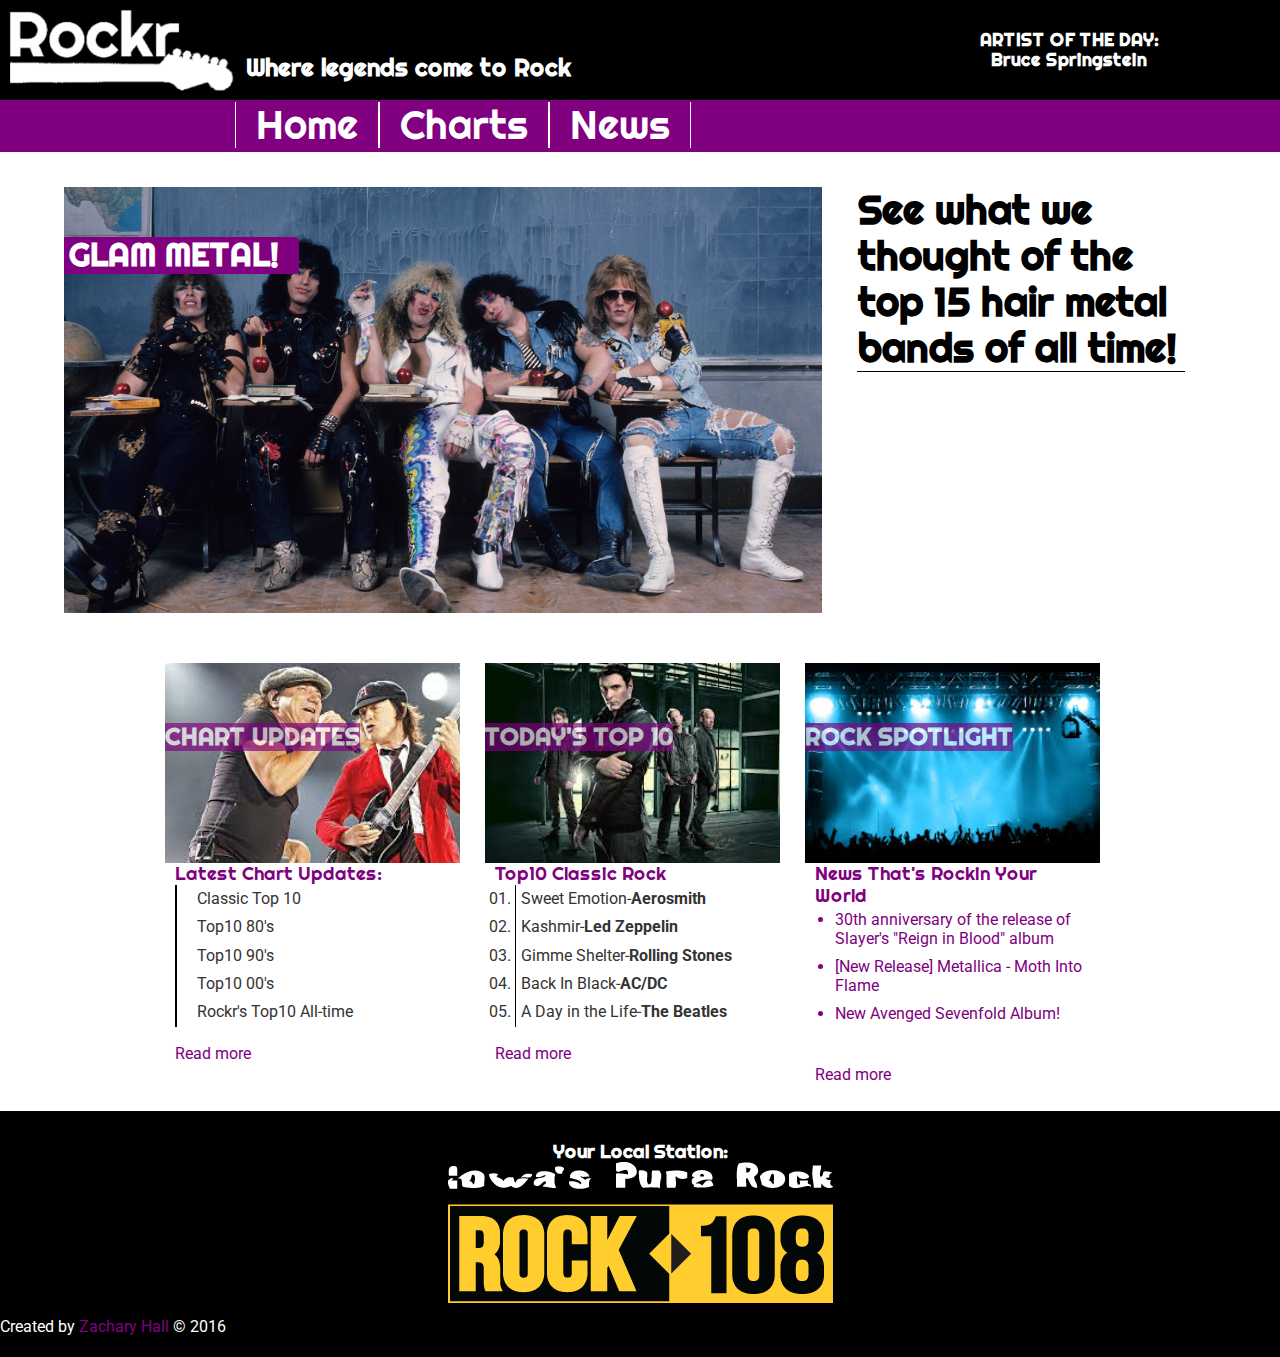
<file: index.html>
<!DOCTYPE html>
<html lang="en">
  <head>

    <meta charset="UTF-8">
    <meta http-equiv="X-UA-Compatible" content="IE=edge">
		<meta name="viewport" content="width=device-width, initial-scale=1">
    <meta name="author" content="Zachary Hall">
    <meta name="description" content="The most legit rock site on the web, bringing you the latest deets on everything ROCK">
    <title>Rockr | Where the Legends Come to Rock!</title>

    <script src="javascript/jquery-3.1.1.min.js"></script>
    <script src="javascript/jquery.slicknav.js" charset="utf-8"></script>
    <script src="javascript/rockr-nav.js"></script>

    <link href="styles/bootstrap.min.css" rel="stylesheet" type="text/css">
    <link href="https://fonts.googleapis.com/css?family=Righteous|Roboto" rel="stylesheet">
    <link rel="stylesheet" href="styles/slicknav.css" media="screen" title="no title">
    <link href="styles/normalize.css" rel="stylesheet" type="text/css">
    <link href="styles/main.css" rel="stylesheet" type="text/css">




  </head>
  <body>
    <header>

      <a href="index.html">
        <img src="images/logo.png" alt="Site Logo" height="100">
        <h2 class="subtext">Where legends come to Rock</h2>
      </a>

      <div class="artist-of-the-day">
        <h4>ARTIST OF THE DAY:</h4>
        <h5>Bruce Springstein</h5>
      </div>

      <nav id="mobile-menu">
      </nav>

      <div class="clear_float">
      </div>

    </header>

    <nav class="nav-menu">
      <ul>
        <li><a href="index.html">Home</a></li>
        <li><a href="charts.html">Charts</a></li>
        <li><a href="news.html">News</a></li>
      </ul>
    </nav>

    <main>

      <div class="row">
        <a href="news.html" class="news-link">
          <div class="column col-sm-8">
            <h1>GLAM METAL!</h1>
            <img src="images/hair_band.jpg" alt="Glam Metal">
          </div>
          <div class="column col-sm-4">
            <h2>See what we thought of the top 15 hair metal bands of all time!</h2>
          </div>
        </a>
      </div>

      <div class="clear_float">
      </div>

      <div class="row section-lists">

        <div class="column col-lg-1">
        </div>

        <section class="column col-xs-4 one-column">

          <div class="chart-update-header">
            <h4 class="column-header-text">CHART UPDATES</h4>
          </div>

          <div class="column-text chart-update-text">
            <h3>Latest Chart Updates:</h3>
            <ul>
              <li>Classic Top 10</li>
              <li>Top10 80's</li>
              <li>Top10 90's</li>
              <li>Top10 00's</li>
              <li>Rockr's Top10 All-time</li>
            </ul>
            <a href="charts.html"><p>Read more</p></a>
          </div>

        </section>

        <section class="column col-xs-4 one-column">

          <div class="todays-top-50-header">
            <h4 class="column-header-text">TODAY'S TOP 10</h4>
            <!--<a href=foo.html#bar>Some nice link text</a>-->
          </div>

          <div class="column-text todays-top-50-text">
            <h3>Top10 Classic Rock</h3>
            <ul>
              <li>Sweet Emotion-<b>Aerosmith</b></li>
              <li>Kashmir-<b>Led Zeppelin</b></li>
              <li>Gimme Shelter-<b>Rolling Stones</b></li>
              <li>Back In Black-<b>AC/DC</b></li>
              <li>A Day in the Life-<b>The Beatles</b></li>
            </ul>
            <a href="charts.html"><p>Read more</p></a>
          </div>

        </section>

        <section class="column col-xs-4 one-column">

          <div class="rock-spotlight-header">
            <h4 class="column-header-text">ROCK SPOTLIGHT</h4>
          </div>

          <div class="column-text rock-spotlight-text">
            <h3>News That's Rockin Your World</h3>
            <ul>
              <a href="http://loudwire.com/slayer-reign-in-blood-album-anniversary/">
                <li>30th anniversary of the release of Slayer's "Reign in Blood" album</li>
              </a>
              <a href="https://www.youtube.com/watch?v=4tdKl-gTpZg">
                <li>[New Release] Metallica - Moth Into Flame</li>
              </a>
              <a href="http://loudwire.com/avenged-sevenfold-the-stage-album-review/">
                <li>New Avenged Sevenfold Album!</li>
              </a>
            </ul>
            <a href="news.html"><p>Read more</p></a>
          </div>

          <div class="column col-lg-2">
          </div>

        </section>

      </div>

      <div class="clear_float">
      </div>

    </main>

    <div class="clear_float">
    </div>

    <footer>

      <h3>Your Local Station:</h3>
      <a href="http://www.rock108.com"><img class="footer-image" src="images/local_radio.png" alt="Local Radio Station"></a>
      <p>
        Created by <a href="http://halldev.me/">Zachary Hall</a> &#169; 2016
      </p>

    </footer>

  </body>
</html>
</file>
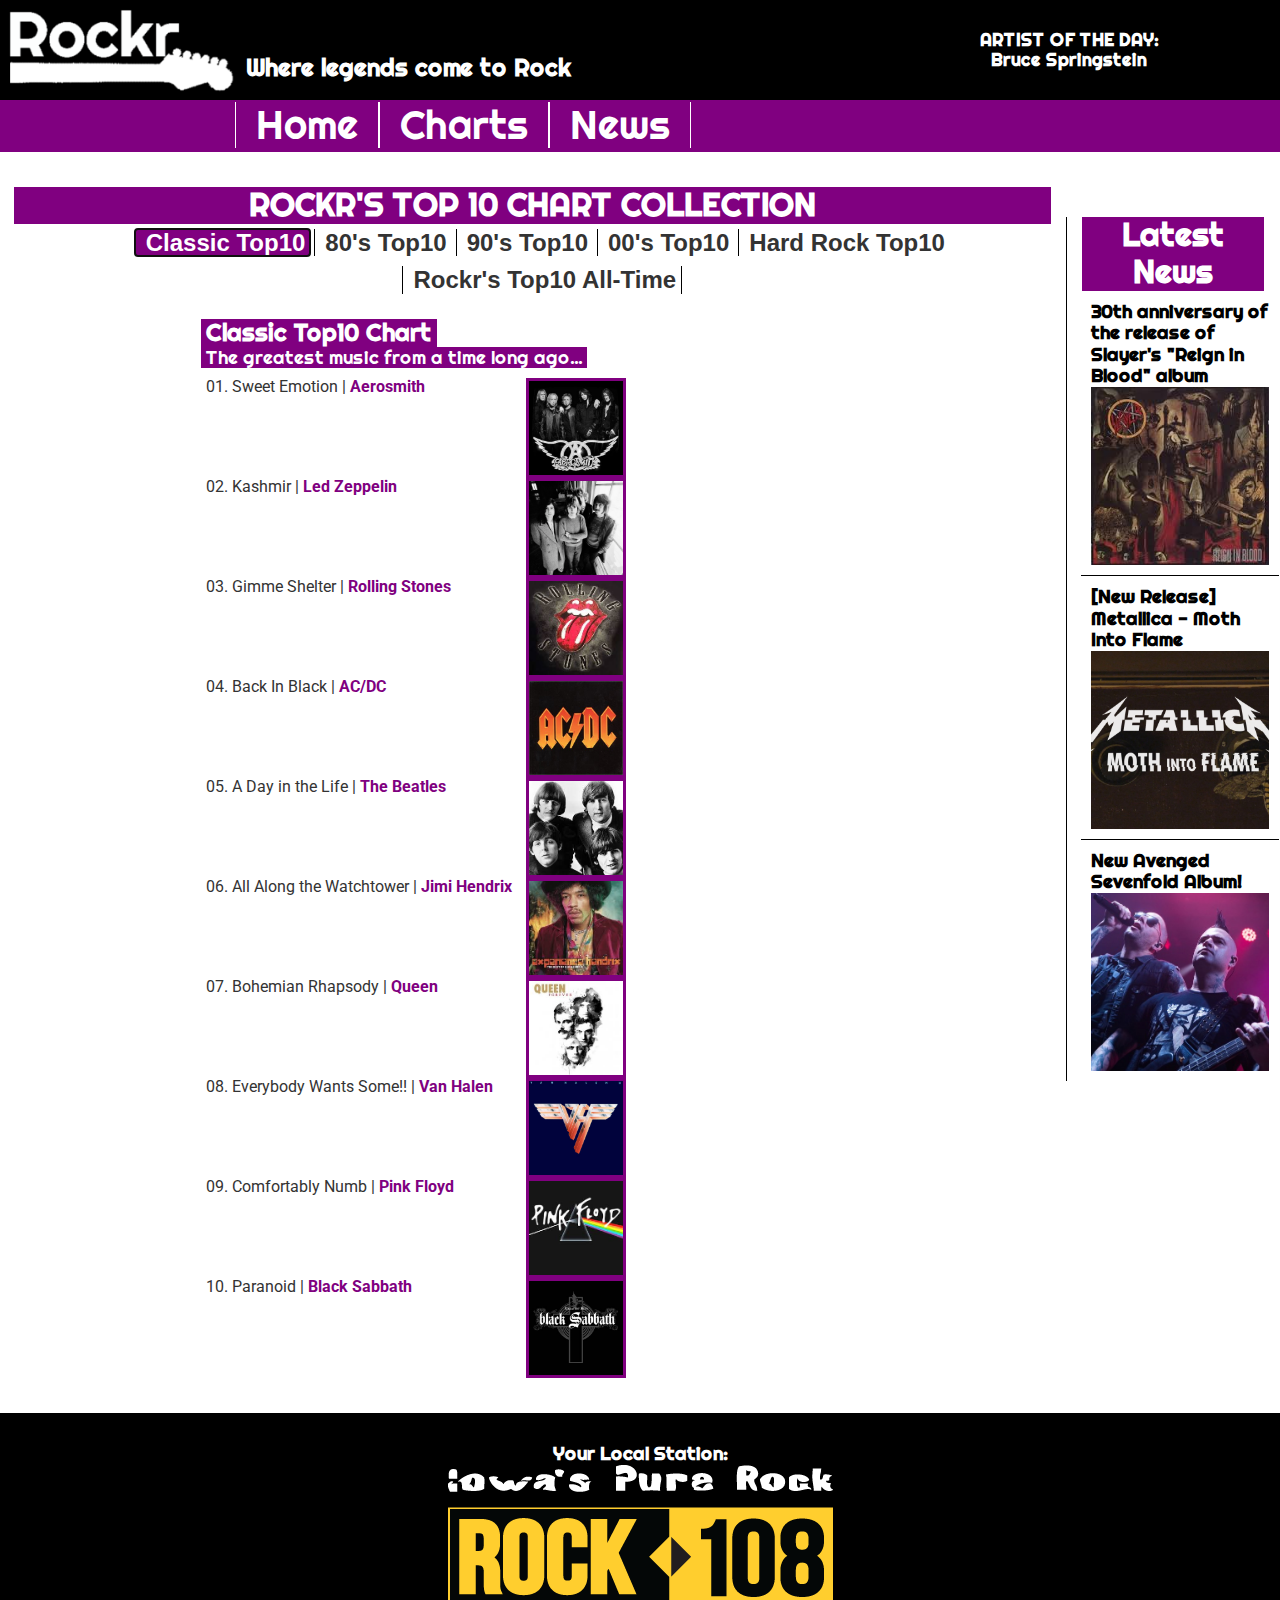
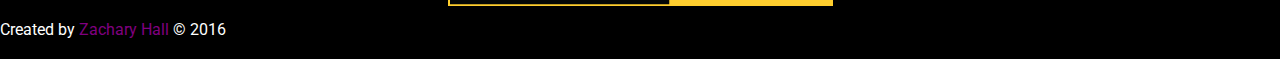
<file: charts.html>
<!DOCTYPE html>
<html lang="en">
  <head>
    <meta charset="UTF-8">
    <meta http-equiv="X-UA-Compatible" content="IE=edge">
		<meta name="viewport" content="width=device-width, initial-scale=1">
    <meta name="author" content="Zachary Hall">
    <meta name="description" content="The most legit rock site on the web, bringing you the latest deets about all your favorite artists">
    <title>Rockr | Where the Legends Come to Rock!</title>

    <script src="javascript/jquery-3.1.1.min.js"></script>
    <script src="javascript/bootstrap.min.js"></script>
    <script src="javascript/jquery.slicknav.js" charset="utf-8"></script>
    <script src="javascript/rockr-nav.js"></script>
    <script src="javascript/charts.js"></script>

    <link href="styles/bootstrap.min.css" rel="stylesheet" type="text/css">
    <link href="styles/normalize.css" rel="stylesheet" type="text/css">
    <link href="https://fonts.googleapis.com/css?family=Righteous|Roboto" rel="stylesheet">
    <link rel="stylesheet" href="styles/slicknav.css" media="screen" title="no title">
    <link href="styles/main.css" rel="stylesheet" type="text/css">
    <link href="styles/charts.css" rel="stylesheet" type="text/css">

  </head>

    <body>
      <header>

        <a href="index.html">
          <img src="images/logo.png" alt="Site Logo" height="100">
          <h2>Where legends come to Rock</h2>
        </a>

        <div class="artist-of-the-day">
          <h4>ARTIST OF THE DAY:</h4>
          <h5>Bruce Springstein</h5>
        </div>

        <nav id="mobile-menu">
        </nav>

        <div class="clear_float">
        </div>

      </header>

      <nav class="nav-menu">
        <ul>
          <li><a href="index.html">Home</a></li>
          <li><a href="charts.html">Charts</a></li>
          <li><a href="news.html">News</a></li>
        </ul>
      </nav>

      <main class="row">

        <div class="column col-sm-10">

          <div class="chart-header">
            <h1>ROCKR'S TOP 10 CHART COLLECTION</h1>
          </div>

          <div class="button-group">

            <button type="button" onclick="show_hide_button('classic-chart')" autofocus>Classic Top10</button>
            <button type="button" onclick="show_hide_button('80s-chart')">80's Top10</button>
            <button type="button" onclick="show_hide_button('90s-chart')">90's Top10</button>
            <button type="button" onclick="show_hide_button('00s-chart')">00's Top10</button>
            <button type="button" onclick="show_hide_button('hard-rock-chart')">Hard Rock Top10</button>
            <button type="button" onclick="show_hide_button('rockr-chart')" style="border-right:1px solid black;">Rockr's Top10 All-Time</button>

          </div>

          <article class="row all-charts page-load-chart" id="classic-chart">

            <div class="column col-xs-2">
            </div>

            <div class="column col-xs-8 chart">
              <h2>Classic Top10 Chart</h2>

              <div style="display:block;">
              </div>

              <h3>The greatest music from a time long ago...</h3>

              <ol>
                <li>Sweet Emotion | <span class="artist">Aerosmith</span><img src="images/chart/classic/a.jpg" alt="Aerosmith" height="100"></li>
                <li>Kashmir | <span class="artist">Led Zeppelin</span><img src="images/chart/classic/lz.jpg" alt="Led Zeppelin" height="100"></li>
                <li>Gimme Shelter | <span class="artist">Rolling Stones</span><img src="images/chart/classic/rs.jpg" alt="Rolling Stones" height="100"></li>
                <li>Back In Black | <span class="artist">AC/DC</span><img src="images/chart/classic/acdc.jpg" alt="AC/DC" height="100"></li>
                <li>A Day in the Life | <span class="artist">The Beatles</span><img src="images/chart/classic/b.jpg" alt="The Beatles" height="100"></li>
                <li>All Along the Watchtower | <span class="artist">Jimi Hendrix</span><img src="images/chart/classic/jh.jpg" alt="Jimi Hendrix" height="100"></li>
                <li>Bohemian Rhapsody | <span class="artist">Queen</span><img src="images/chart/classic/q.jpg" alt="Queen" height="100"></li>
                <li>Everybody Wants Some!! | <span class="artist">Van Halen</span><img src="images/chart/classic/vh.jpg" alt="Van Halen" height="100"></li>
                <li>Comfortably Numb | <span class="artist">Pink Floyd</span><img src="images/chart/classic/pf.jpg" alt="Pink Floyd" height="100"></li>
                <li>Paranoid | <span class="artist">Black Sabbath</span><img src="images/chart/classic/bs.jpg" alt="Black Sabbath" height="100"></li>
              </ol>

            </div>

            <div class="column col-xs-2">
            </div>

          </article>

          <article class="row all-charts" id="80s-chart">

            <div class="column col-xs-2">
            </div>

            <div class="column col-xs-8 chart">

              <h2>80's Top10 Chart</h2>

              <div style="display:block;">
              </div>

              <h3>When the A-Team was playin, these songs were ROCKIN!</h3>

              <ol>
                <li>Home Sweet Home | <span class="artist">Motley Crue</span><img src="images/chart/80/mc.jpg" alt="Motley Crue" height="100"></li>
                <li>Every Rose Has Its Thorn | <span class="artist">Poison</span><img src="images/chart/80/p.jpg" alt="Poison" height="100"></li>
                <li>Faithfully | <span class="artist">Journey</span><img src="images/chart/80/j.jpg" alt="Journey" height="100"></li>
                <li>I Remember You | <span class="artist">Skid Row</span><img src="images/chart/80/sr.jpg" alt="Skid Row" height="100"></li>
                <li>Don't Know What You Got (Till It's Gone) | <span class="artist">Cinderella</span><img src="images/chart/80/c.jpg" alt="Cinderella" height="100"></li>
                <li>Heaven | <span class="artist">Warrant</span><img src="images/chart/80/w.jpeg" alt="Warrant" height="100"></li>
                <li>Never Say Goodbye | <span class="artist">Bon Jovi</span><img src="images/chart/80/bj.jpg" alt="Bon Jovi" height="100"></li>
                <li>Love Bites | <span class="artist">Def Leppard</span><img src="images/chart/80/dl.jpg" alt="Def Leppard" height="100"></li>
                <li>Love Song | <span class="artist">Tesla</span><img src="images/chart/80/t.jpg" alt="Tesla" height="100"></li>
                <li>Patience | <span class="artist">Guns N' Roses</span><img src="images/chart/80/gnr.jpg" alt="Guns N' Roses" height="100"></li>
              </ol>

            </div>

            <div class="column col-xs-2">
            </div>

          </article>

          <article class="row all-charts" id="90s-chart">

            <div class="column col-xs-2">
            </div>

            <div class="column col-xs-8 chart">

              <h2>90's Top10 Chart</h2>

              <div style="display:block;">
              </div>

              <h3>Remember 90's? Us, too!</h3>

              <ol>
                <li>Smells Like Teen Spirit | <span class="artist">Nirvana</span><img src="images/chart/90/n.jpg" alt="Nirvana" height="100"></li>
                <li>November Rain | <span class="artist">Guns N' Roses</span><img src="images/chart/90/gnr.jpg" alt="Guns N' Roses" height="100"></li>
                <li>Enter Sandman | <span class="artist">Metallica</span><img src="images/chart/90/m.jpg" alt="Metallica" height="100"></li>
                <li>Black Hole Sun | <span class="artist">Soundgarden</span><img src="images/chart/90/sg.jpg" alt="Soundgarden" height="100"></li>
                <li>Everlong | <span class="artist">Foo Fighters</span><img src="images/chart/90/ff.jpg" alt="Foo Fighters" height="100"></li>
                <li>Basket Case | <span class="artist">Green Day</span><img src="images/chart/90/gd.jpg" alt="Green Day" height="100"></li>
                <li>Man in the Box | <span class="artist">Alice In Chains</span><img src="images/chart/90/aic.jpg" alt="Alice In Chains" height="100"></li>
                <li>The Show Must Go On | <span class="artist">Queen</span><img src="images/chart/90/q.jpg" alt="Queen" height="100"></li>
                <li>Under the Bridge | <span class="artist">Red Hot Chili Peppers</span><img src="images/chart/90/rhcp.jpg" alt="Red Hot Chili Peppers" height="100"></li>
                <li>Black | <span class="artist">Pearl Jam</span><img src="images/chart/90/pj.jpg" alt="Pearl Jam" height="100"></li>
              </ol>

            </div>

            <div class="column col-xs-2">
            </div>

          </article>

          <article class="row all-charts" id="00s-chart">

            <div class="column col-xs-2">
            </div>

            <div class="column col-xs-8 chart">
              <h2>00's Top10 Chart</h2>

              <div style="display:block;">
              </div>

              <h3>The best millenials had to offer...</h3>

              <ol>
                <li>Seven Nation Army | <span class="artist">The White Stripes</span><img src="images/chart/00/tws.jpg" alt="The White Stripes" height="100"></li>
                <li>Float On | <span class="artist">Modest Mouse</span><img src="images/chart/00/mm.jpg" alt="Modest Mouse" height="100"></li>
                <li>Clocks | <span class="artist">Coldplay</span><img src="images/chart/00/c.jpg" alt="Coldplay" height="100"></li>
                <li>Take Me Out | <span class="artist">Franz Ferdinand</span><img src="images/chart/00/ff.jpg" alt="Franz Ferdinand" height="100"></li>
                <li>Boulevard of Broken Dreams | <span class="artist">Green Day</span><img src="images/chart/00/gd.jpg" alt="Green Day" height="100"></li>
                <li>All My Friends | <span class="artist">LCD Soundsystem</span><img src="images/chart/00/lcds.jpg" alt="LCD Soundsystem" height="100"></li>
                <li>Mr. Brightside | <span class="artist">The Killers</span><img src="images/chart/00/tk.jpg" alt="The Killers" height="100"></li>
                <li>Beautiful Day | <span class="artist">U2</span><img src="images/chart/00/u2.jpg" alt="U2" height="100"></li>
                <li>Maps | <span class="artist">Yeah Yeah Yeahs</span><img src="images/chart/00/yyy.jpg" alt="Yeah Yeah Yeahs" height="100"></li>
                <li>Losing My Edge | <span class="artist">LCD Soundsystem</span><img src="images/chart/00/lcds.jpg" alt="LCD Soundsystem" height="100"></li>
              </ol>

            </div>

            <div class="column col-xs-2">
            </div>

          </article>

          <article class="row all-charts" id="hard-rock-chart">

            <div class="column col-xs-2">
            </div>

            <div class="column col-xs-8 chart">
              <h2>Hard Rock Top10 Chart</h2>

              <div style="display:block;">
              </div>

              <h3>Headbangers welcome</h3>

              <ol>
                <li>Master of Puppets | <span class="artist">Metallica</span><img src="images/chart/hard/m.jpg" alt="Metallica" height="100"></li>
                <li>Hallowed Be Thy Name | <span class="artist">Iron Maiden</span><img src="images/chart/hard/im.jpg" alt="Iron Maiden" height="100"></li>
                <li>Holy Wars... | <span class="artist">Megadeth</span><img src="images/chart/hard/md.jpg" alt="Megadeth" height="100"></li>
                <li>One | <span class="artist">Metallica</span><img src="images/chart/hard/m.jpg" alt="Metallica" height="100"></li>
                <li>The Trooper | <span class="artist">Iron Maiden</span><img src="images/chart/hard/im.jpg" alt="Iron Maiden" height="100"></li>
                <li>Painkiller | <span class="artist">Judas Priest</span><img src="images/chart/hard/jp.jpg" alt="Judas Priest" height="100"></li>
                <li>Paranoid | <span class="artist">Black Sabbath</span><img src="images/chart/hard/bs.jpg" alt="Black Sabbath" height="100"></li>
                <li>Iron Man | <span class="artist">Black Sabbath</span><img src="images/chart/hard/bs.jpg" alt="Black Sabbath" height="100"></li>
                <li>Enter Sandman | <span class="artist">Metallica</span><img src="images/chart/hard/m.jpg" alt="Metallica" height="100"></li>
                <li>Chop Suey | <span class="artist">System of a Down</span><img src="images/chart/hard/soad.jpg" alt="System of a Down" height="100"></li>
              </ol>

            </div>

            <div class="column col-xs-2">
            </div>

          </article>

          <article class="row all-charts" id="rockr-chart">

            <div class="column col-xs-2">
            </div>

            <div class="column col-xs-8 chart">
              <h2>Rockr's Top10 Chart</h2>

              <div style="display:block;">
              </div>

              <h3>That's just like, our opinion man...</h3>

              <ol>
                <li>Back In Black | <span class="artist">AC/DC</span><img src="images/chart/rockr/acdc.jpg" alt="AC/DC" height="100"></li>
                <li>Livin On a Prayer | <span class="artist">Bon Jovi</span><img src="images/chart/rockr/bj.jpg" alt="Bon Jovi" height="100"></li>
                <li>Sweet Child O' Mine | <span class="artist">Guns N' Roses</span><img src="images/chart/rockr/gnr.jpg" alt="Guns N' Roses" height="100"></li>
                <li>Fade To Black | <span class="artist">Metallica</span><img src="images/chart/rockr/m.jpg" alt="Metallica" height="100"></li>
                <li>Bohemian Rhapsody | <span class="artist">Queen</span><img src="images/chart/rockr/q.jpg" alt="Queen" height="100"></li>
                <li>Stairway to Heaven | <span class="artist">Led Zeppelin</span><img src="images/chart/rockr/lz.jpg" alt="Led Zeppelin" height="100"></li>
                <li>Welcome to the Jungle | <span class="artist">Guns N' Roses</span><img src="images/chart/rockr/gnr.jpg" alt="Guns N' Roses" height="100"></li>
                <li>Born to be Wild | <span class="artist">Steppenwolf</span><img src="images/chart/rockr/s.jpg" alt="Steppenwolf" height="100"></li>
                <li>Second Heartbeat | <span class="artist">Avenged Sevenfold</span><img src="images/chart/rockr/as.jpg" alt="Avenged Sevenfold" height="100"></li>
                <li>Iron Man | <span class="artist">Black Sabbath</span><img src="images/chart/rockr/bs.jpg" alt="Black Sabbath" height="100"></li>
              </ol>

            </div>

            <div class="column col-xs-2">
            </div>

          </article>

        </div>

        <aside class="column col-sm-2">

          <h2>Latest News</h2>

          <div class="row">
            <div class="column col-xs-4 col-sm-12 news">

              <a href="http://loudwire.com/slayer-reign-in-blood-album-anniversary/">
                <h3>30th anniversary of the release of Slayer's "Reign in Blood" album</h3>
                <img src="images/chart/news/SlayerROB_album.jpg" alt="Slayer Reign of Blood Album" class="news-image">
              </a>

            </div>
            <div class="column col-xs-4 col-sm-12 news">

              <a href="https://www.youtube.com/watch?v=4tdKl-gTpZg">
                <h3>[New Release] Metallica - Moth Into Flame</h3>
                <img src="images/chart/news/metallica_MIF.jpg" alt="Slayer Reign of Blood Album" class="news-image">
              </a>

            </div>

            <div class="column col-xs-4 col-sm-12 news last-news">

              <a href="http://loudwire.com/avenged-sevenfold-the-stage-album-review/">
                <h3>New Avenged Sevenfold Album!</h3>
                <img src="images/chart/news/avengedsevenfold.jpg" alt="Slayer Reign of Blood Album" class="news-image">
              </a>

            </div>
          </div>

        </aside>

      </main>

      <footer>
        <h3>Your Local Station:</h3>
        <a href="http://www.rock108.com"><img class="footer-image" src="images/local_radio.png" alt="Local Radio Station"></a>
        <p>
          Created by <a href="http://halldev.me/">Zachary Hall</a> &#169; 2016
        </p>
      </footer>

  </body>

</html>
</file>
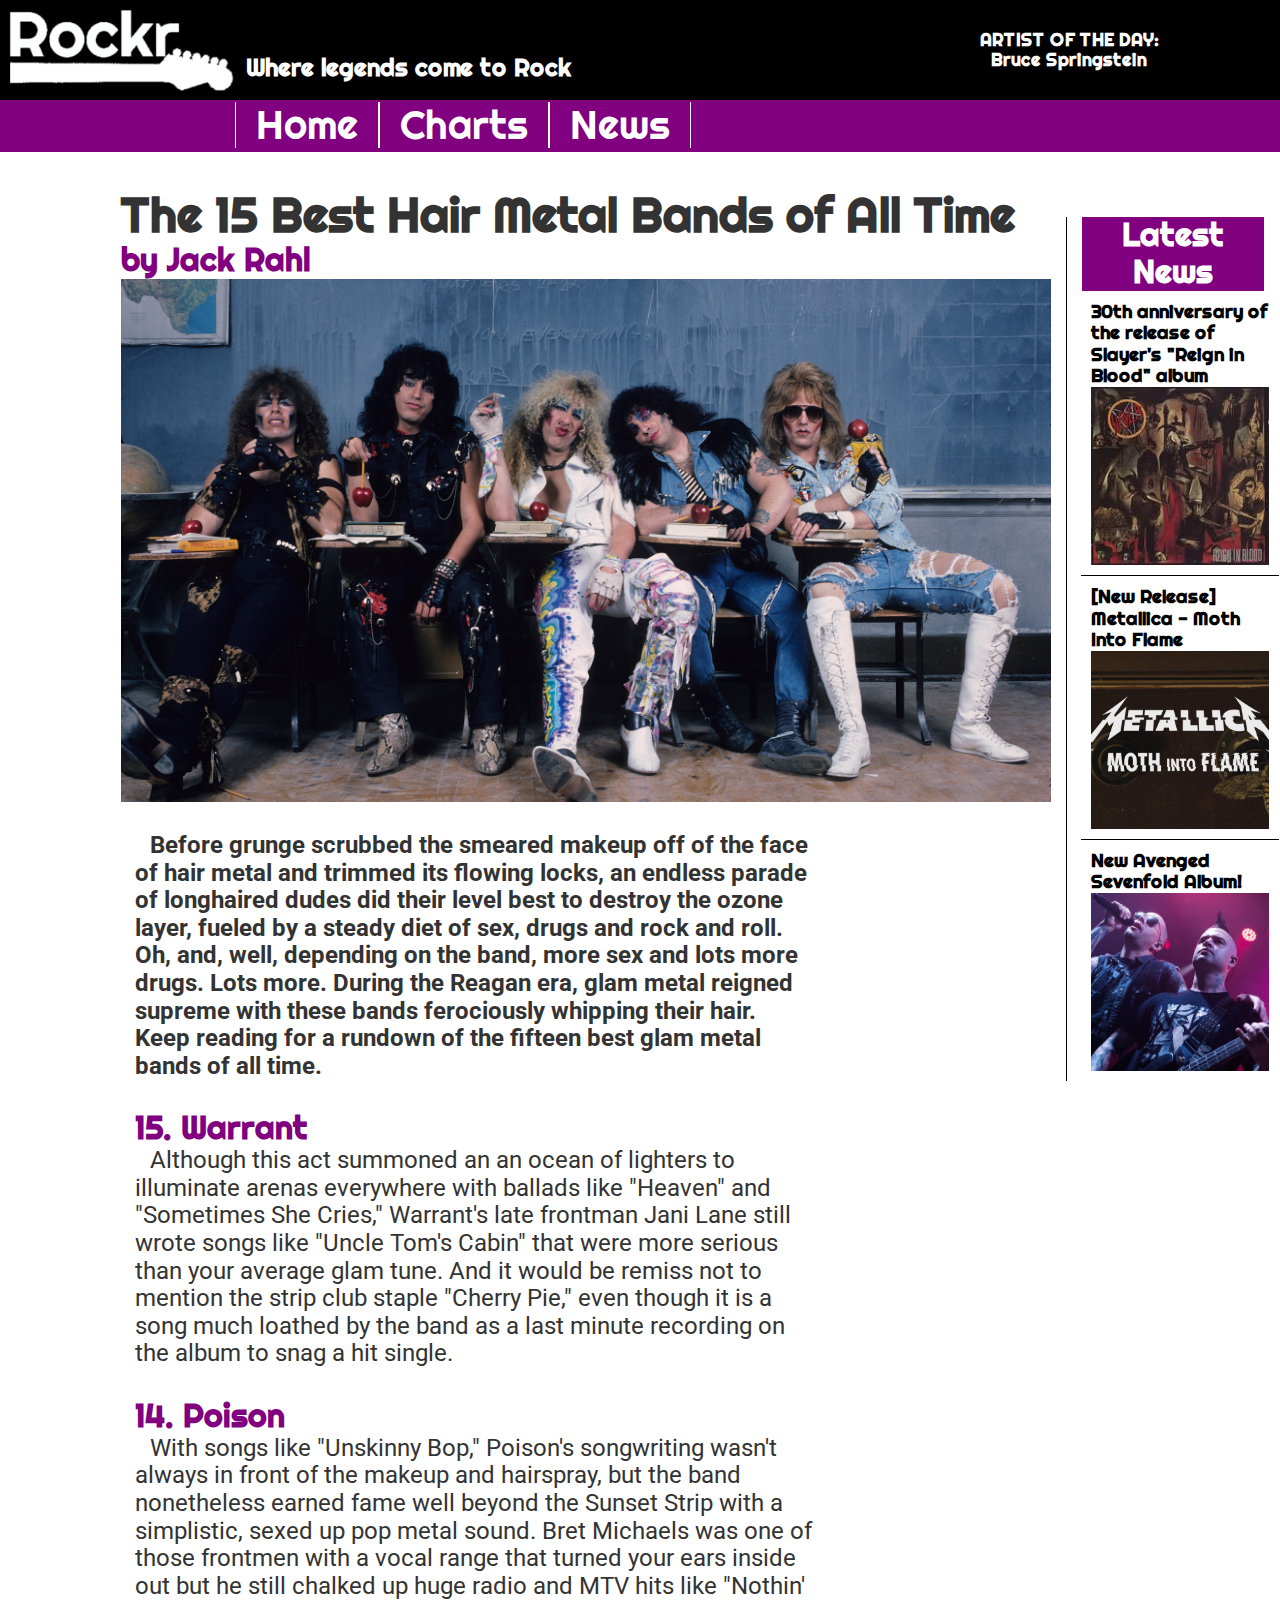
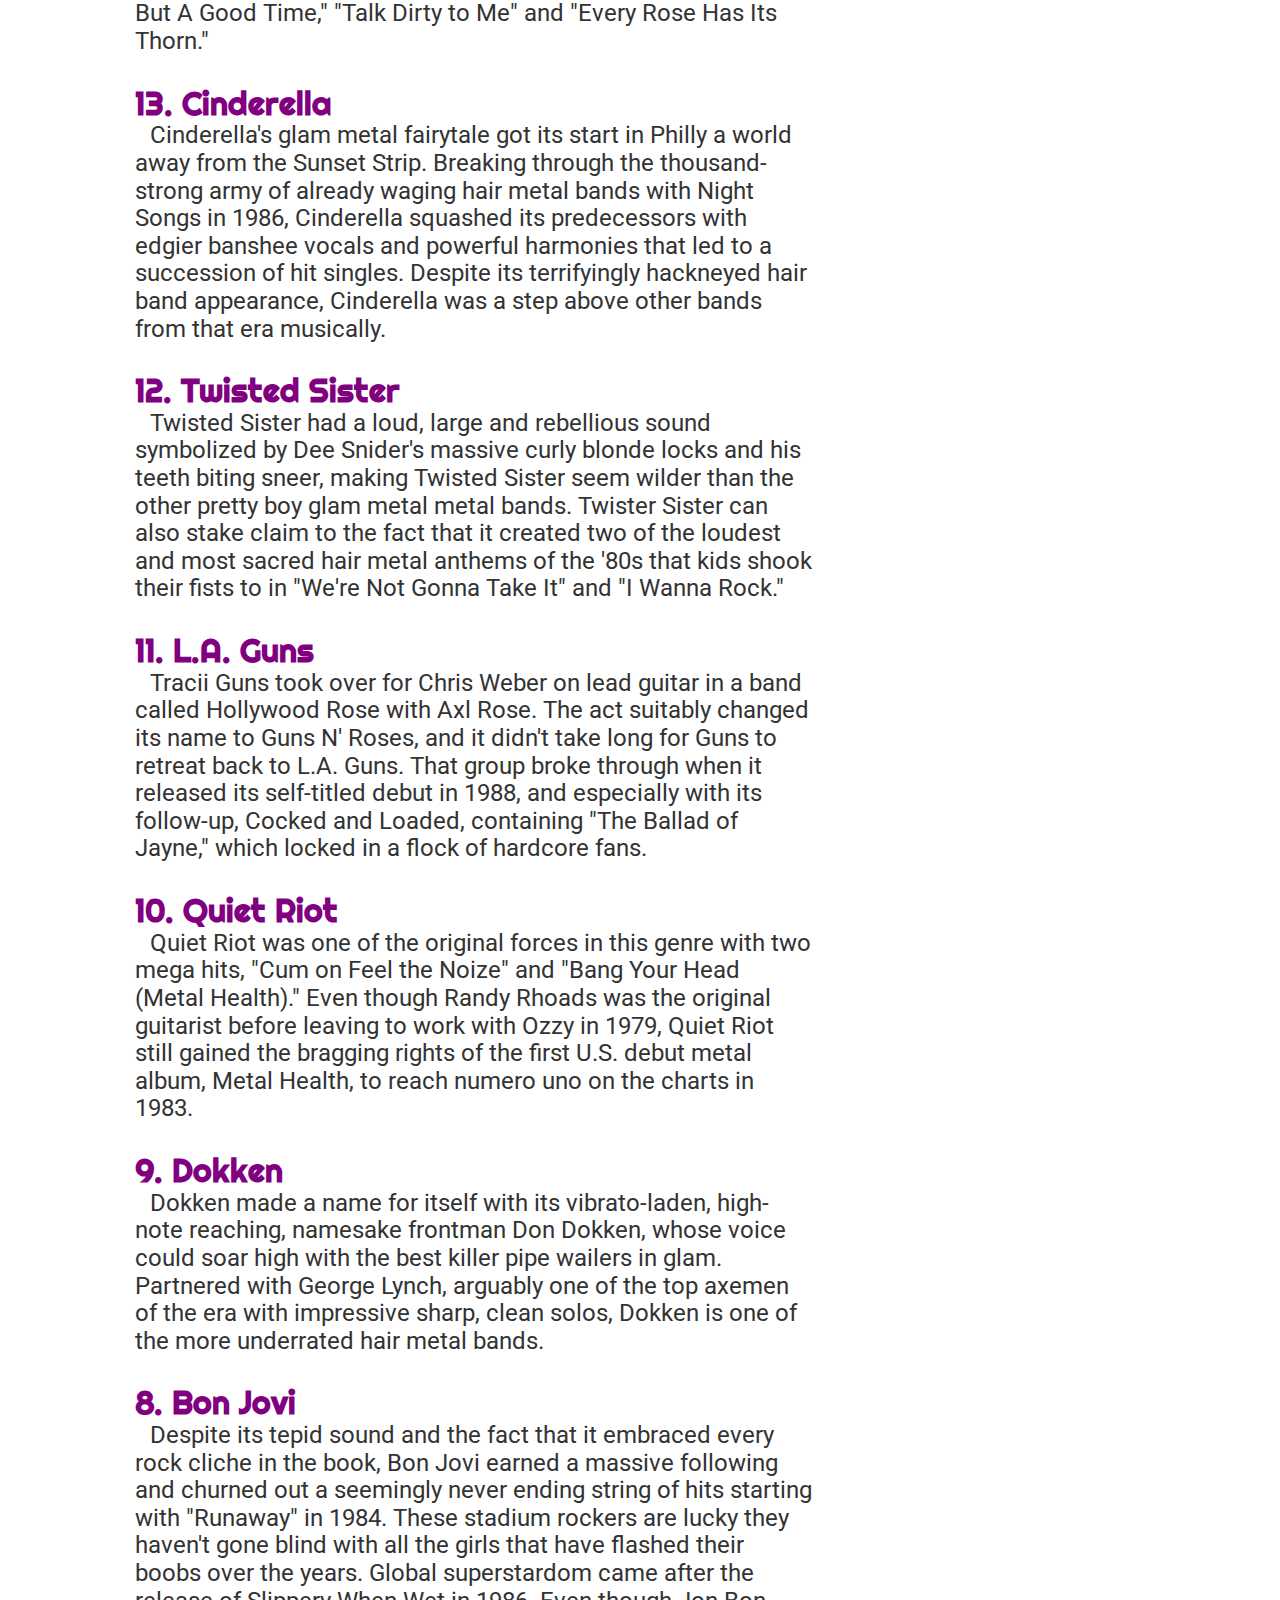
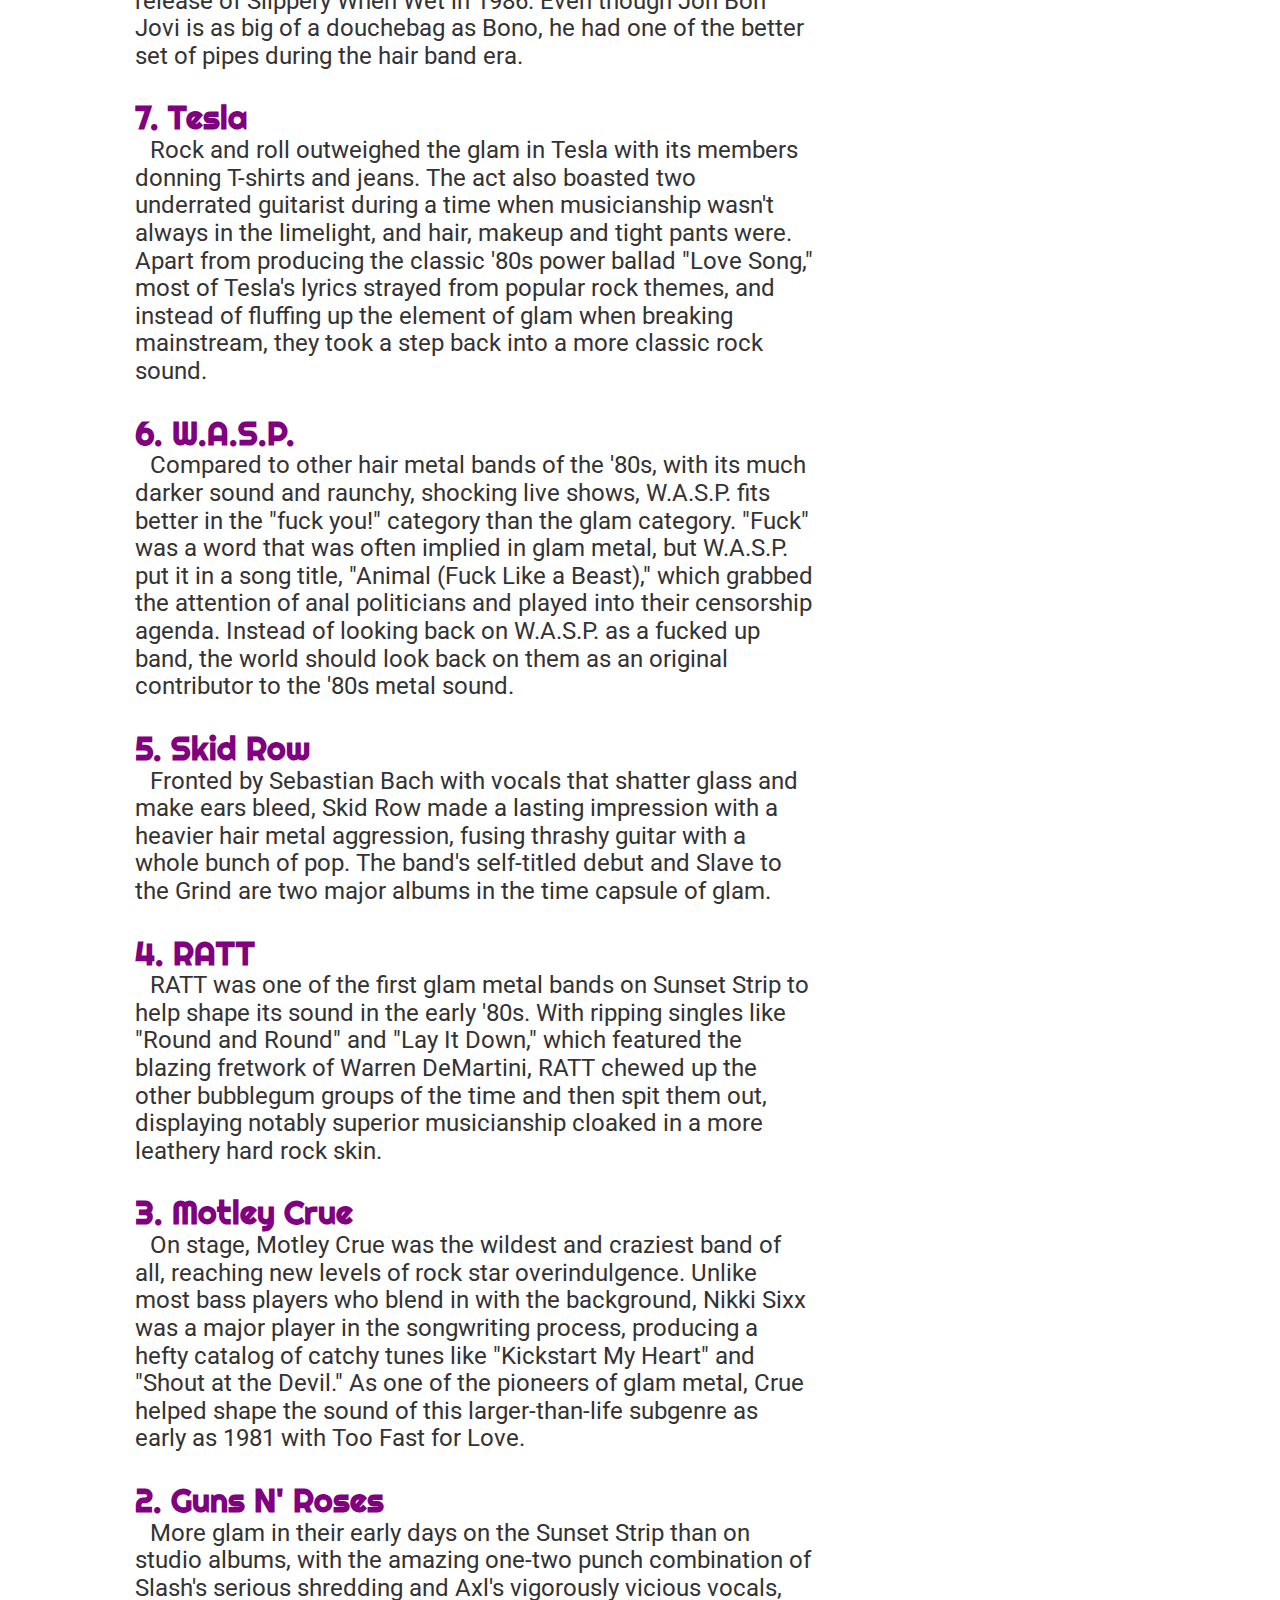
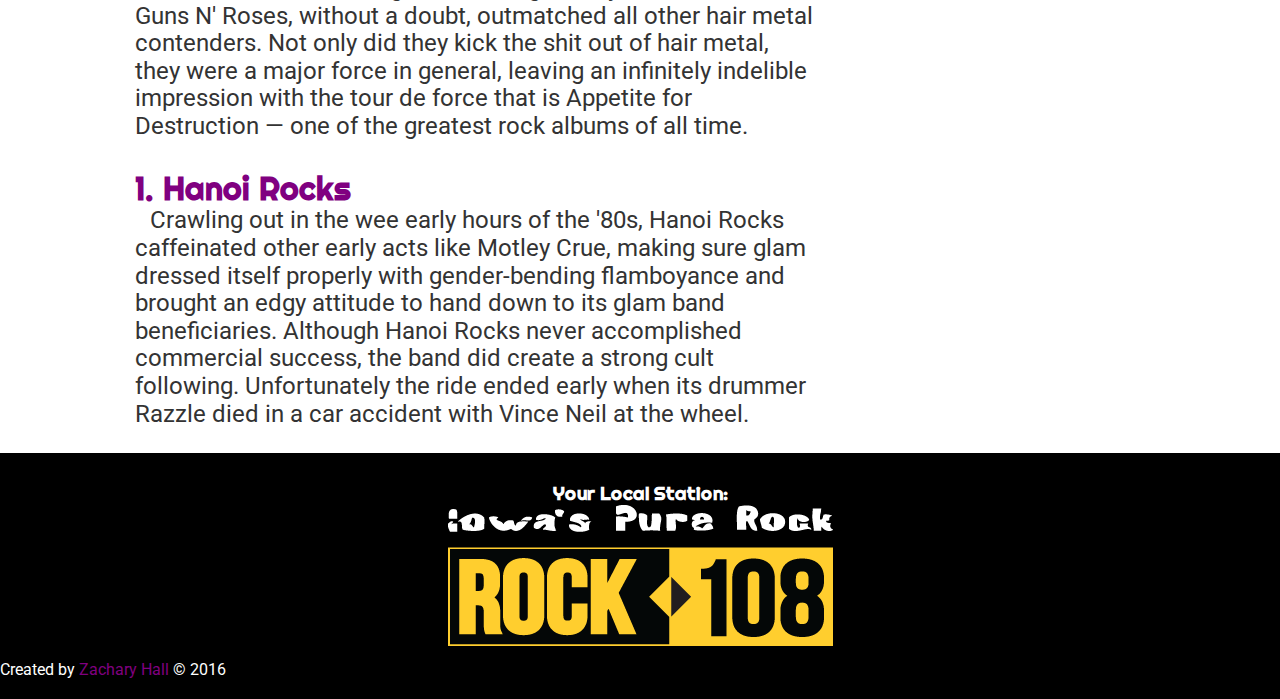
<file: news.html>
<!DOCTYPE html>
<html lang="en">
  <head>
    <meta charset="UTF-8">
    <meta http-equiv="X-UA-Compatible" content="IE=edge">
		<meta name="viewport" content="width=device-width, initial-scale=1">
    <meta name="author" content="Zachary Hall">
    <meta name="description" content="The most legit rock site on the web, bringing you the latest deets about all your favorite artists">
    <title>Rockr | Where the Legends Come to Rock!</title>

    <script src="javascript/jquery-3.1.1.min.js"></script>
    <script src="javascript/bootstrap.min.js"></script>
    <script src="javascript/jquery.slicknav.js" charset="utf-8"></script>
    <script src="javascript/rockr-nav.js"></script>

    <link href="https://fonts.googleapis.com/css?family=Righteous|Roboto" rel="stylesheet">
    <link rel="stylesheet" href="styles/slicknav.css" media="screen" title="no title">
    <link href="styles/bootstrap.min.css" rel="stylesheet" type="text/css">
    <link href="styles/normalize.css" rel="stylesheet" type="text/css">
    <link rel="stylesheet" href="styles/main.css" type="text/css">
    <link rel="stylesheet" href="styles/charts.css" type="text/css">
    <link rel="stylesheet" href="styles/news.css" type="text/css">





  </head>
  <body>
    <header>

      <a href="index.html">
        <img src="images/logo.png" alt="Site Logo" height="100">
        <h2>Where legends come to Rock</h2>
      </a>

      <div class="artist-of-the-day">
        <h4>ARTIST OF THE DAY:</h4>
        <h5>Bruce Springstein</h5>
      </div>

      <nav id="mobile-menu">
      </nav>

      <div class="clear_float">
      </div>

    </header>

    <nav class="nav-menu">
      <ul>
        <li><a href="index.html">Home</a></li>
        <li><a href="charts.html">Charts</a></li>
        <li><a href="news.html">News</a></li>
      </ul>
    </nav>

    <main class="row">
      <div class="column col-sm-1">

      </div>
      <article class="column col-sm-9">
        <h2>The 15 Best Hair Metal Bands of All Time</h2>
        <h3>by Jack Rahl</h3>
        <img src="images/hair_band.jpg" alt="Hair Band">
        <div class="row main-content">
          <div class="column col-xs-12 col-md-9">
            <p><strong>
              Before grunge scrubbed the smeared makeup off of the face of hair metal and trimmed its flowing locks, an endless parade of longhaired dudes did their level best to destroy the ozone layer, fueled by a steady diet of sex, drugs and rock and roll. Oh, and, well, depending on the band, more sex and lots more drugs. Lots more. During the Reagan era, glam metal reigned supreme with these bands ferociously whipping their hair. Keep reading for a rundown of the fifteen best glam metal bands of all time.</strong>
            </p>
            <h3>15. Warrant</h3>
            <p>
              Although this act summoned an an ocean of lighters to illuminate arenas everywhere with ballads like "Heaven" and "Sometimes She Cries," Warrant's late frontman Jani Lane still wrote songs like "Uncle Tom's Cabin" that were more serious than your average glam tune. And it would be remiss not to mention the strip club staple "Cherry Pie," even though it is a song much loathed by the band as a last minute recording on the album to snag a hit single.
            </p>
            <h3>14. Poison</h3>
            <p>
              With songs like "Unskinny Bop," Poison's songwriting wasn't always in front of the makeup and hairspray, but the band nonetheless earned fame well beyond the Sunset Strip with a simplistic, sexed up pop metal sound. Bret Michaels was one of those frontmen with a vocal range that turned your ears inside out but he still chalked up huge radio and MTV hits like "Nothin' But A Good Time," "Talk Dirty to Me" and "Every Rose Has Its Thorn."
            </p>
            <h3>13. Cinderella</h3>
            <p>
              Cinderella's glam metal fairytale got its start in Philly a world away from the Sunset Strip. Breaking through the thousand-strong army of already waging hair metal bands with Night Songs in 1986, Cinderella squashed its predecessors with edgier banshee vocals and powerful harmonies that led to a succession of hit singles. Despite its terrifyingly hackneyed hair band appearance, Cinderella was a step above other bands from that era musically.
            </p>
            <h3>12. Twisted Sister</h3>
            <p>
              Twisted Sister had a loud, large and rebellious sound symbolized by Dee Snider's massive curly blonde locks and his teeth biting sneer, making Twisted Sister seem wilder than the other pretty boy glam metal metal bands. Twister Sister can also stake claim to the fact that it created two of the loudest and most sacred hair metal anthems of the '80s that kids shook their fists to in "We're Not Gonna Take It" and "I Wanna Rock."
            </p>
            <h3>11. L.A. Guns</h3>
            <p>
              Tracii Guns took over for Chris Weber on lead guitar in a band called Hollywood Rose with Axl Rose. The act suitably changed its name to Guns N' Roses, and it didn't take long for Guns to retreat back to L.A. Guns. That group broke through when it released its self-titled debut in 1988, and especially with its follow-up, Cocked and Loaded, containing "The Ballad of Jayne," which locked in a flock of hardcore fans.
            </p>
            <h3>10. Quiet Riot</h3>
            <p>
              Quiet Riot was one of the original forces in this genre with two mega hits, "Cum on Feel the Noize" and "Bang Your Head (Metal Health)." Even though Randy Rhoads was the original guitarist before leaving to work with Ozzy in 1979, Quiet Riot still gained the bragging rights of the first U.S. debut metal album, Metal Health, to reach numero uno on the charts in 1983.
            </p>
            <h3>9. Dokken</h3>
            <p>
              Dokken made a name for itself with its vibrato-laden, high-note reaching, namesake frontman Don Dokken, whose voice could soar high with the best killer pipe wailers in glam. Partnered with George Lynch, arguably one of the top axemen of the era with impressive sharp, clean solos, Dokken is one of the more underrated hair metal bands.
            </p>
            <h3>8. Bon Jovi</h3>
            <p>
              Despite its tepid sound and the fact that it embraced every rock cliche in the book, Bon Jovi earned a massive following and churned out a seemingly never ending string of hits starting with "Runaway" in 1984. These stadium rockers are lucky they haven't gone blind with all the girls that have flashed their boobs over the years. Global superstardom came after the release of Slippery When Wet in 1986. Even though Jon Bon Jovi is as big of a douchebag as Bono, he had one of the better set of pipes during the hair band era.
            </p>
            <h3>7. Tesla</h3>
            <p>
              Rock and roll outweighed the glam in Tesla with its members donning T-shirts and jeans. The act also boasted two underrated guitarist during a time when musicianship wasn't always in the limelight, and hair, makeup and tight pants were. Apart from producing the classic '80s power ballad "Love Song," most of Tesla's lyrics strayed from popular rock themes, and instead of fluffing up the element of glam when breaking mainstream, they took a step back into a more classic rock sound.
            </p>
            <h3>6. W.A.S.P.</h3>
            <p>
              Compared to other hair metal bands of the '80s, with its much darker sound and raunchy, shocking live shows, W.A.S.P. fits better in the "fuck you!" category than the glam category. "Fuck" was a word that was often implied in glam metal, but W.A.S.P. put it in a song title, "Animal (Fuck Like a Beast)," which grabbed the attention of anal politicians and played into their censorship agenda. Instead of looking back on W.A.S.P. as a fucked up band, the world should look back on them as an original contributor to the '80s metal sound.
            </p>
            <h3>5. Skid Row</h3>
            <p>
              Fronted by Sebastian Bach with vocals that shatter glass and make ears bleed, Skid Row made a lasting impression with a heavier hair metal aggression, fusing thrashy guitar with a whole bunch of pop. The band's self-titled debut and Slave to the Grind are two major albums in the time capsule of glam.
            </p>
            <h3>4. RATT</h3>
            <p>
              RATT was one of the first glam metal bands on Sunset Strip to help shape its sound in the early '80s. With ripping singles like "Round and Round" and "Lay It Down," which featured the blazing fretwork of Warren DeMartini, RATT chewed up the other bubblegum groups of the time and then spit them out, displaying notably superior musicianship cloaked in a more leathery hard rock skin.
            </p>
            <h3>3. Motley Crue</h3>
            <p>
              On stage, Motley Crue was the wildest and craziest band of all, reaching new levels of rock star overindulgence. Unlike most bass players who blend in with the background, Nikki Sixx was a major player in the songwriting process, producing a hefty catalog of catchy tunes like "Kickstart My Heart" and "Shout at the Devil." As one of the pioneers of glam metal, Crue helped shape the sound of this larger-than-life subgenre as early as 1981 with Too Fast for Love.
            </p>
            <h3>2. Guns N' Roses</h3>
            <p>
              More glam in their early days on the Sunset Strip than on studio albums, with the amazing one-two punch combination of Slash's serious shredding and Axl's vigorously vicious vocals, Guns N' Roses, without a doubt, outmatched all other hair metal contenders. Not only did they kick the shit out of hair metal, they were a major force in general, leaving an infinitely indelible impression with the tour de force that is Appetite for Destruction — one of the greatest rock albums of all time.
            </p>
            <h3>1. Hanoi Rocks</h3>
            <p>
              Crawling out in the wee early hours of the '80s, Hanoi Rocks caffeinated other early acts like Motley Crue, making sure glam dressed itself properly with gender-bending flamboyance and brought an edgy attitude to hand down to its glam band beneficiaries. Although Hanoi Rocks never accomplished commercial success, the band did create a strong cult following. Unfortunately the ride ended early when its drummer Razzle died in a car accident with Vince Neil at the wheel.
            </p>
          </div>
          <div class="column col-xs-0 col-md-3">

          </div>
        </div>
      </article>

      <aside class="column col-sm-2">
        <h2>Latest News</h2>
        <div class="row">
          <div class="column col-xs-4 col-sm-12 news">
            <a href="http://loudwire.com/slayer-reign-in-blood-album-anniversary/">
              <h3>30th anniversary of the release of Slayer's "Reign in Blood" album</h3>
              <img src="images/chart/news/SlayerROB_album.jpg" alt="Slayer Reign of Blood Album" class="news-image">
            </a>
          </div>
          <div class="column col-xs-4 col-sm-12 news">
            <a href="https://www.youtube.com/watch?v=4tdKl-gTpZg">
              <h3>[New Release] Metallica - Moth Into Flame</h3>
              <img src="images/chart/news/metallica_MIF.jpg" alt="Slayer Reign of Blood Album" class="news-image">
            </a>
          </div>

          <div class="column col-xs-4 col-sm-12 news last-news">
            <a href="http://loudwire.com/avenged-sevenfold-the-stage-album-review/">
              <h3>New Avenged Sevenfold Album!</h3>
              <img src="images/chart/news/avengedsevenfold.jpg" alt="Slayer Reign of Blood Album" class="news-image">
            </a>
          </div>

        </div>

      </aside>

    </main>

    <footer>
      <h3>Your Local Station:</h3>
      <a href="http://www.rock108.com"><img class="footer-image" src="images/local_radio.png" alt="Local Radio Station"></a>
      <p>
        Created by <a href="http://halldev.me/">Zachary Hall</a> &#169; 2016
      </p>
    </footer>

  </body>

</html>
</file>
<file: styles/main.css>
/*Tablet landscape & Desktop layouts (960px or more)*/
* {
    box-sizing: border-box;
    margin: 0;
    padding: 0;
    list-style: none;
}

.clear_float{
  clear: both;
}

html{
  background-color: white;
  font-size: 100%;
}

body{
  /*Sets the relative font size so measurments can be in 'em' later in the document*/
  font-size: 100%;
  font-family: 'Roboto',sans-serif;
  width: 100%;
  line-height: 1.15;
}


/*Override stupid bootstrap.css header styles*/
.h1, h1{
  font-size: 2em;
  font-weight: bold;
  margin: 0;
  line-height:1.15;
  font-family: 'Righteous',cursive;
}

.h2, h2{
  font-size: 1.5em;
  font-weight: bold;
  margin: 0;
  line-height:1.15;
  font-family: 'Righteous',cursive;
}

.h3, h3{
  font-size: 1.17em;
  font-weight: bold;
  margin: 0;
  line-height:1.15;
  font-family: 'Righteous',cursive;
}

.h4, h4{
  font-size: 1em;
  font-weight: bold;
  margin: 0;
  line-height:1.15;
  font-family: 'Righteous',cursive;
}

.h5, h5{
  font-size: .83em;
  font-weight: bold;
  margin: 0;
  line-height:1.15;
  font-family: 'Righteous',cursive;
}

.h6, h6{
  font-size: .67em;
  font-weight: bold;
  margin: 0;
  line-height:1.15;
  font-family: 'Righteous',cursive;
}
/*Done overriding*/



header{
  background-color: black;
  width: 100%;
  height: 100px;
}

header img{
  float: left;
}

header h2{
  float: left;
  color: white;
  font-family: 'Righteous',cursive;
  margin-top: 50px;
  line-height: 1.5;
}

.artist-of-the-day{
  float: right;
  width: 33%;
}

.artist-of-the-day h4,
.artist-of-the-day h5{
  color: white;
  text-align: center;
  font-size: 1.1rem;
}

.artist-of-the-day h4{
  padding-top: 30px;
}

#mobile-menu{
  display: none;
}

nav.nav-menu{
  background-color: purple;
  margin: 0;
  padding: 0;
  height: 52px;
  margin-bottom: 35px;
}

nav.nav-menu ul{
  height: 100%;
  padding: 2px 0px;
  margin-left: 235px;
}

nav.nav-menu ul li{
  border: 1px solid white;
  border-bottom: none;
  border-top: none;
  float: left;
  list-style: none;
  padding: 0 20px;
  font-size: 2.5em;
  text-align: center;
  font-family: 'Righteous',cursive;
  color: white;
}

main{
  width: 90%;
  height: 100%;
  margin: 0 auto;
}

main .news-link h1{
  background-color: purple;
  color: white;
  float: left;
  border-top-right-radius: 5px;
  border-bottom-right-radius: 5px;
  padding-right: 20px;
  padding-left: 5px;
  margin-top: 50px;
  position: absolute;
}

main .news-link img{
  float: left;
  width: 100%;
  height: auto;
}

main a h2{
  float: left;
  width: 90%;
  font-size: 2.5em;
  text-align: left;
  margin-left: 5px;
  padding-left:1px;
  border-bottom: 1px solid black;
}

.section-lists{
  margin-top: 50px;
  width: 100%;
}

.section-lists section h3{
  color: purple;
  font-weight: normal;
}

.one-column{
  height: 100%;
  min-height: 410px;
  margin-left: 20px;
  width: 300px;
  padding-left: 0;
}

.column-text{
  padding-left: 10px;
}

.column-text ul{
    min-height: 150px;
    height: 100%;
}

.chart-update-header{
  width: 295px;
  height: 200px;
  background-image: url('../images/chart_update.jpg');
  background-size: cover;
}

.chart-update-text li{
  text-indent: 20px;
  padding: 5px 0;
  border-left: 2px solid black;
}

.todays-top-50-header{
  width: 295px;
  height: 200px;
  background-image: url('../images/top50.jpg');
  background-size: cover;
}

.todays-top-50-text li{
  margin-left: 20px;
  text-indent: 5px;
  padding: 5px 0;
  border-left: 1px solid black;
  list-style: decimal-leading-zero;
}

.rock-spotlight-header{
  width: 295px;
  height: 200px;
  background-image: url('../images/spotlight.jpg');
  background-size: cover;
}

.rock-spotlight-text li{
  margin-left: 20px;
  list-style-type: disc;
  padding: 5px 0;
}

.rock-spotlight-text ul{
  height: 129px;
}

.column-header-text{
  float: left;
  background-color: purple;
  color: white;
  margin-top: 60px;
  font-size: 1.5em;
  text-align: center;
  opacity: 0.65;
}

footer{
  color: white;
  background-color: black;
  text-align: center;
  margin-top: 15px;
  padding-top: 30px;
  padding-bottom: 10px;
}

footer p{
  text-align: left;
  margin-top: 10px;
}

.footer-image{
  max-width: 85%;
}

a{
  color:purple;
}

nav a{
  color: white;
}

nav a:link{
  text-decoration: none;
  color: white;
}

nav ul li:hover{
  border: 2px solid white;
}

nav a:visited{
  text-decoration: none;
}

nav a:hover{
  text-decoration: none;
  color: white;
}

nav a:active{
  text-decoration: none;
  color: white;
}

a.news-link:link{
  text-decoration: none;
  color: black;
}

a.news-link:visited{
  text-decoration: none;
  color: black;
}

a.news-link:hover{
  text-decoration: underline;
  color: purple;
}

a.news-link:active{
  text-decoration: none;
  color: black;
}


@media(max-width: 959px){

  .artist-of-the-day{
    display: none;
  }

}


@media(max-width: 767px){

  header h2{
    display: none;
  }

  nav.nav-menu ul{
  margin-left: 8px;
  }

}


/*mobile portrait layout (480px or less)*/
@media(max-width: 480px){

  #mobile-menu{
    display: block;
  }

  .slicknav_nav ul{
    margin: 0;
  }

  .nav-menu{
    display: none;
  }

  .slicknav_menu{
    background-color: black;
    float: right;
    margin-top: 0px;
  }

  .slicknav_txtnode{
    border: 0px;
    text-align: center;
    padding: 0 0px;
    font-size: 1.3em;
    color: white;
    font-family: 'Righteous',cursive;
  }

  main{
    margin-top: 60px;
  }

  nav ul li:hover{
    border: 0px solid black;
  }

  .slicknav_nav a:hover {
    background-color: purple;
    border-radius: 0px;
  }
  
}
</file>
<file: styles/charts.css>
main{
  width: 100%;
  margin: 10px 0 0 0;
}

.chart-header{
  text-align: center;
  background-color: purple;
  color: white;
}

.button-group{
  margin-left: 20px;
  text-align: center;
}



.button-group button{
  font-size: 1.5em;
  font-weight: bold;
  display: inline-block;
  margin: 5px 0;
  cursor: pointer;
  border: none;
  border-left: 1px solid black;
  background-color: #fff;
  padding-left: 10px;
  padding-right: 5px;
}

.button-group button:hover{
  background-color: purple;
  color: white;
}

.button-group button:focus{
  background-color: purple;
  color: white;
}

main article{
  display: none;
}

/*Only chart to be visible when the page loads*/
main article.page-load-chart{
  display: block;
}

.all-charts{
  margin: 20px 0;
}

.chart h2, .chart h3{
  display: inline-block;
  background-color: purple;
  color: white;
  padding: 0 5px;
}

.chart h3{
  font-weight: normal;
}

div.chart ol li{
  list-style: decimal-leading-zero;
  list-style-position: inside;
  margin: 10px 0;
  padding: 0 5px;
  width: 65%;
  clear: both;
}

li img{
  border: 3px solid purple;
  float: right;
}

.artist{
  color: purple;
  font-weight: bold;
}

main aside{
  border-left: 1px solid black;
  margin-top: 30px;
}

aside h2{
  text-align: center;
  font-size: 200%;
  color: purple;
  background-color: purple;
  color: white;
}

.news{
  border-bottom: 1px solid black;
  padding: 10px 10px;
}

.news a:link{
  color: black;
}

.news a:hover{
  text-decoration: none;
  color: purple;
}

.last-news{
  border-bottom: none;
}

.news-image{
  width: 100%;
  height: auto;
}

.row{
  margin-left: -1px;
}


@media(max-width: 480px){

  main{
    margin-top: 80px;
  }

}


@media(max-width: 767px){

  .news{
    border-bottom: none;
  }
  
}
</file>
<file: styles/news.css>
main article{
  display: block;
}

article img{
  width: 100%;
  height: auto;
}

.main-content{
  margin-top: 30px;
}

article h2{
  font-size: 300%;
}

article h3{
  color: purple;
  font-size: 200%;
}

article div h3{
  margin-top: 30px;
  color: purple;
  font-size: 200%;
}

article p{
  text-indent: 15px;
  font-size: 150%;
}


@media(max-width: 480px){

  main{
    margin-top: 80px;
  }
  
  article p{
    text-indent: 15px;
    font-size: 120%;
  }

}
</file>
